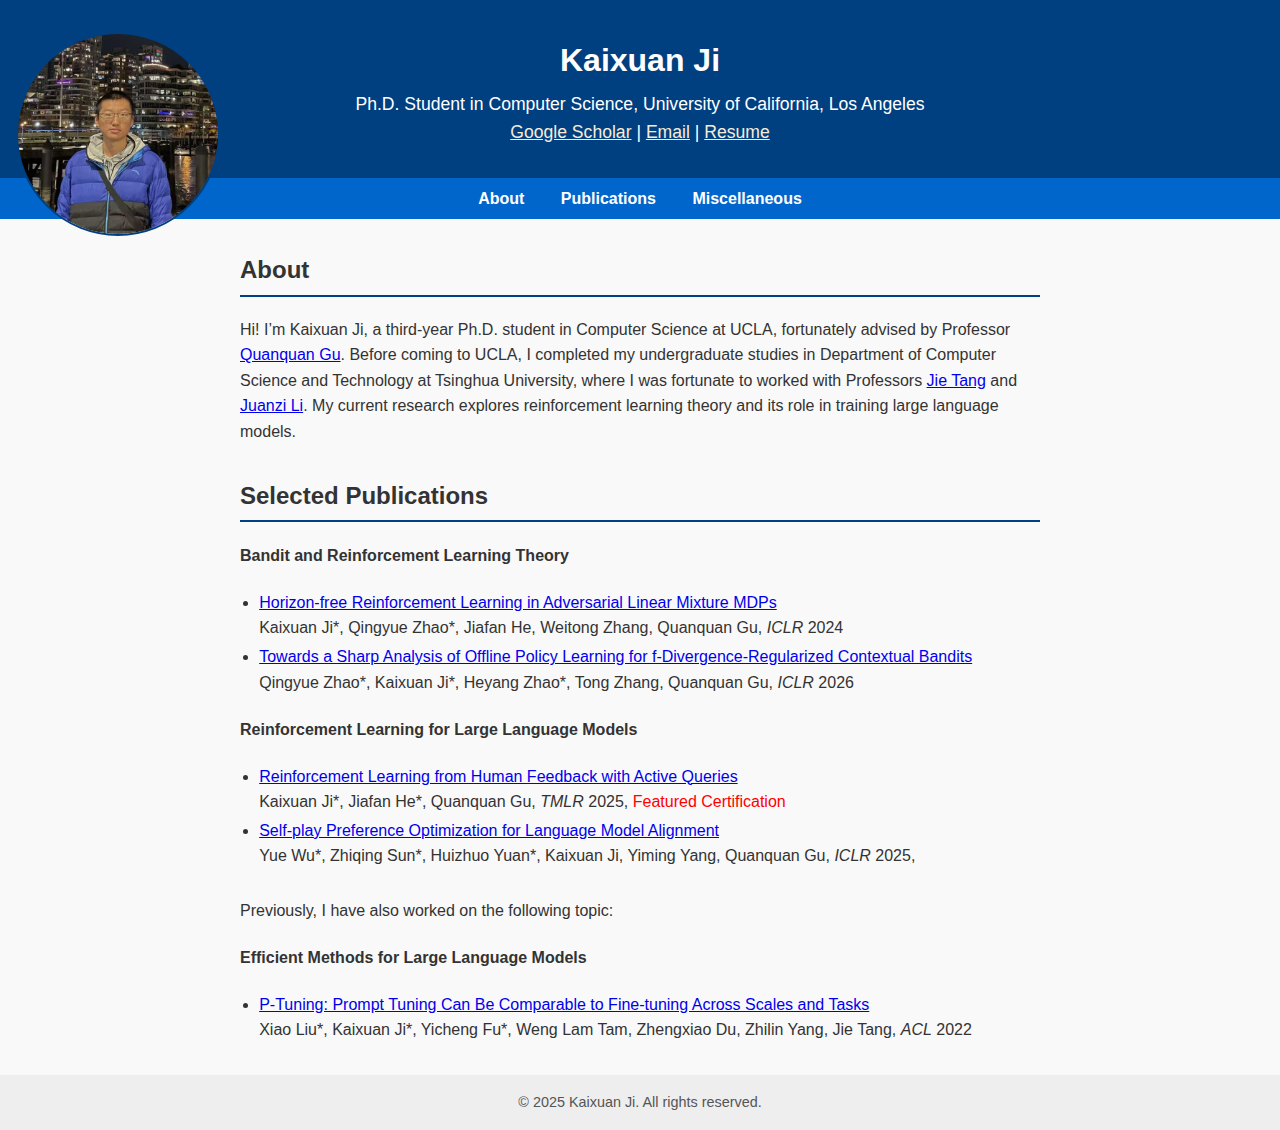
<file: index.html>
<!DOCTYPE html>
<html lang="en">
<head>
  <meta charset="UTF-8">
  <meta name="viewport" content="width=device-width, initial-scale=1.0">
  <title>Kaixuan Ji - Academic Homepage</title>
  <link rel="stylesheet" href="style.css">
</head>
<body>

<header>
    <div class="container">
        <div class="header-left">
            <img src="profile.png" alt="Kaixuan Ji" class="avatar">
        </div>
        <div class="header-center">
            <h1>Kaixuan Ji</h1>
            <p>Ph.D. Student in Computer Science, University of California, Los Angeles</p>
            <p>
                <a href="https://scholar.google.com/citations?user=FOoKDukAAAAJ&hl=en" target="_blank", style="color: antiquewhite;">Google Scholar</a> |
                <a href="mailto:kaixuanji@cs.ucla.edu" target="_blank", style="color: antiquewhite;">Email</a> |
                <a href="Resume_Kaixuan_Ji.pdf" target="_blank", style="color: antiquewhite;">Resume</a>
                <!-- Email: <a href="mailto:kaixuanji@cs.ucla.edu> -->
            </p>
        </div>
    </div>
</header>

<nav>
  <a href="index.html">About</a>
  <a href="publication.html">Publications</a>
  <a href="misc.html">Miscellaneous</a>
</nav>

<section id="about">
  <h2>About</h2>
  <p>Hi! I’m Kaixuan Ji, a third-year Ph.D. student in Computer Science at UCLA, fortunately advised by Professor <a href="https://web.cs.ucla.edu/~qgu/">Quanquan Gu</a>. Before coming to UCLA, I completed my undergraduate studies in Department of Computer Science and Technology at Tsinghua University, where I was fortunate to worked with Professors <a href="https://keg.cs.tsinghua.edu.cn/jietang/">Jie Tang</a> and <a href="https://keg.cs.tsinghua.edu.cn/persons/ljz/">Juanzi Li</a>. My current research explores reinforcement learning theory and its role in training large language models.</p>
</section>

<section id="research">
  <h2>Selected Publications</h2>
  
  <h4>Bandit and Reinforcement Learning Theory</h4>
  <ul>
    <li> <p> <a href="https://arxiv.org/abs/2305.08359">Horizon-free Reinforcement Learning in Adversarial Linear Mixture MDPs</a> 
        <br> Kaixuan Ji*, Qingyue Zhao*, Jiafan He, Weitong Zhang, Quanquan Gu, <i>ICLR</i> 2024 </p>
    </li>
    <li> <p> <a href="https://arxiv.org/abs/2502.06051v2">Towards a Sharp Analysis of Offline Policy Learning for f-Divergence-Regularized Contextual Bandits</a> 
        <br> Qingyue Zhao*, Kaixuan Ji*, Heyang Zhao*, Tong Zhang, Quanquan Gu, <i>ICLR</i> 2026 </p>
    </li>
  </ul>

  <h4>Reinforcement Learning for Large Language Models</h4>
  <ul>
    <li> <p> <a href="https://arxiv.org/abs/2402.09401">Reinforcement Learning from Human Feedback with Active Queries</a> 
        <br> Kaixuan Ji*, Jiafan He*, Quanquan Gu, <i>TMLR</i> 2025, <font color="red">Featured Certification</font> </p>
    </li>
    <li> <p> <a href="https://arxiv.org/abs/2405.00675">Self-play Preference Optimization for Language Model Alignment</a> 
        <br>Yue Wu*, Zhiqing Sun*, Huizhuo Yuan*, Kaixuan Ji, Yiming Yang, Quanquan Gu, <i>ICLR</i> 2025, </p>
    </li>
  </ul>

  <br>Previously, I have also worked on the following topic:
  <h4>Efficient Methods for Large Language Models</h4>
  <ul>
    <li> <p> <a href="https://arxiv.org/abs/2110.07602">P-Tuning: Prompt Tuning Can Be Comparable to Fine-tuning Across Scales and Tasks</a> 
        <br> Xiao Liu*, Kaixuan Ji*, Yicheng Fu*, Weng Lam Tam, Zhengxiao Du, Zhilin Yang, Jie Tang, <i>ACL</i> 2022 </p>
    </li>
  </ul>

</section>

<!-- <section id="contact">
  <h2>Contact</h2>
  <p>Email: <a href="mailto:kaixuanji@ucla.edu">kaixuanji@ucla.edu</a></p>
  <p>GitHub: <a href="https://github.com/kaixuanji" target="_blank">github.com/kaixuanji</a></p>
</section> -->

<footer>
  &copy; 2025 Kaixuan Ji. All rights reserved.
</footer>

</body>
</html>
</file>
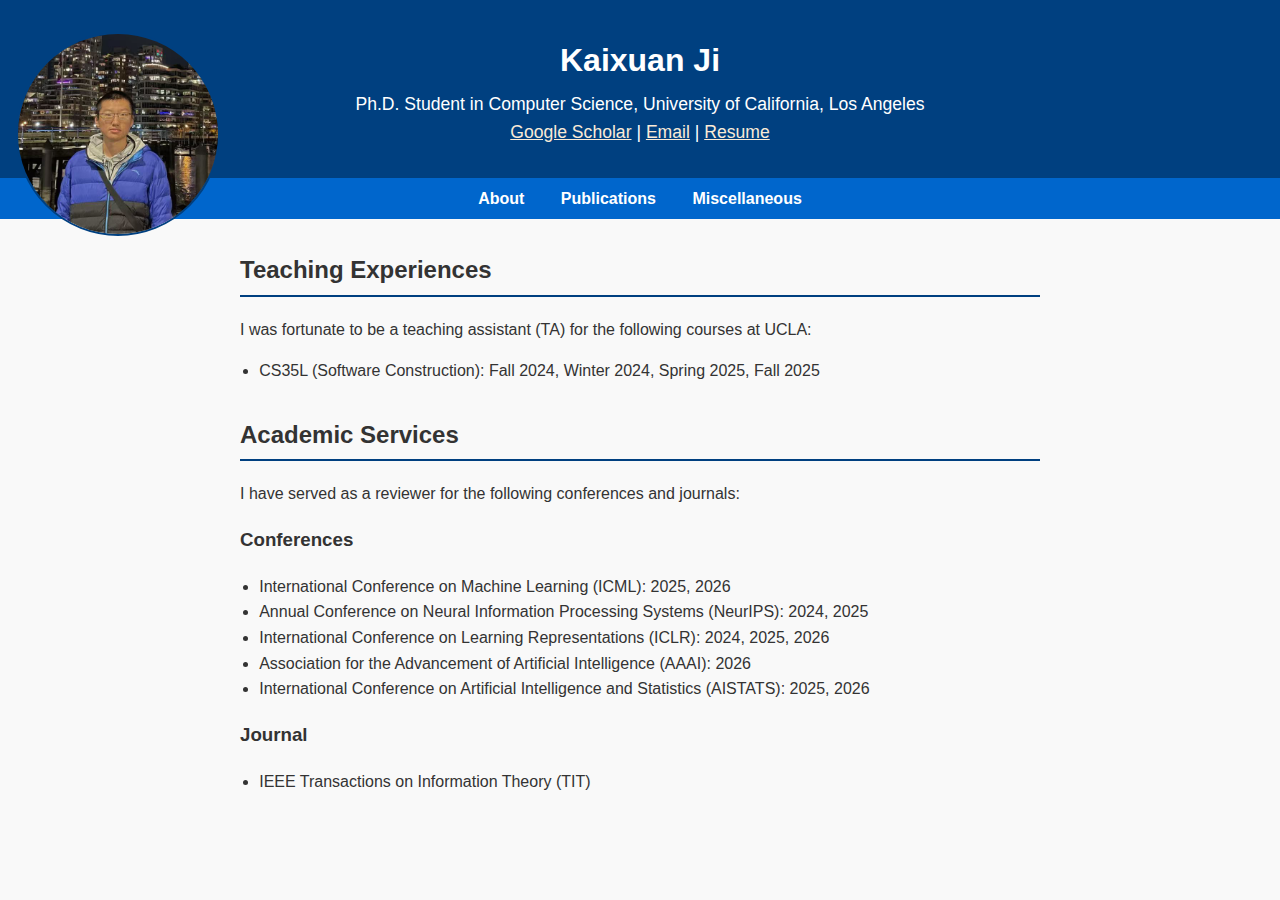
<file: misc.html>
<!DOCTYPE html>
<html lang="en">
<head>
  <meta charset="UTF-8">
  <meta name="viewport" content="width=device-width, initial-scale=1.0">
  <title>Kaixuan Ji - Academic Homepage</title>
  <link rel="stylesheet" href="style.css">
</head>
<body>

<header>
    <div class="container">
        <div class="header-left">
            <img src="profile.png" alt="Kaixuan Ji" class="avatar">
        </div>
        <div class="header-center">
            <h1>Kaixuan Ji</h1>
            <p>Ph.D. Student in Computer Science, University of California, Los Angeles</p>
            <p>
                <a href="https://scholar.google.com/citations?user=FOoKDukAAAAJ&hl=en" target="_blank", style="color: antiquewhite;">Google Scholar</a> |
                <a href="mailto:kaixuanji@cs.ucla.edu" target="_blank", style="color: antiquewhite;">Email</a> |
                <a href="Resume_Kaixuan_Ji.pdf" target="_blank", style="color: antiquewhite;">Resume</a>
                <!-- Email: <a href="mailto:kaixuanji@cs.ucla.edu> -->
            </p>
        </div>
    </div>
</header>

<nav>
  <a href="index.html">About</a>
  <a href="publication.html">Publications</a>
  <a href="misc.html">Miscellaneous</a>
</nav>

<section id="Teaching Experiences">
  <h2>Teaching Experiences</h2>
  I was fortunate to be a teaching assistant (TA) for the following courses at UCLA:
  <ul>
    <li>CS35L (Software Construction): Fall 2024, Winter 2024, Spring 2025, Fall 2025</li>
  </ul>
</section>

<section id="Academic Service">
  <h2>Academic Services</h2>
    I have served as a reviewer for the following conferences and journals:
  <h3>Conferences</h3>
  <ul>
    <li>International Conference on Machine Learning (ICML): 2025, 2026</li>
    <li>Annual Conference on Neural Information Processing Systems (NeurIPS): 2024, 2025</li>
    <li>International Conference on Learning Representations (ICLR): 2024, 2025, 2026</li>
    <li>Association for the Advancement of Artificial Intelligence (AAAI): 2026</li>
    <li>International Conference on Artificial Intelligence and Statistics (AISTATS): 2025, 2026</li>
  </ul>
  <h3>Journal</h3>
  <ul>
    <li>IEEE Transactions on Information Theory (TIT)</li>
  </ul>
</section>
</file>
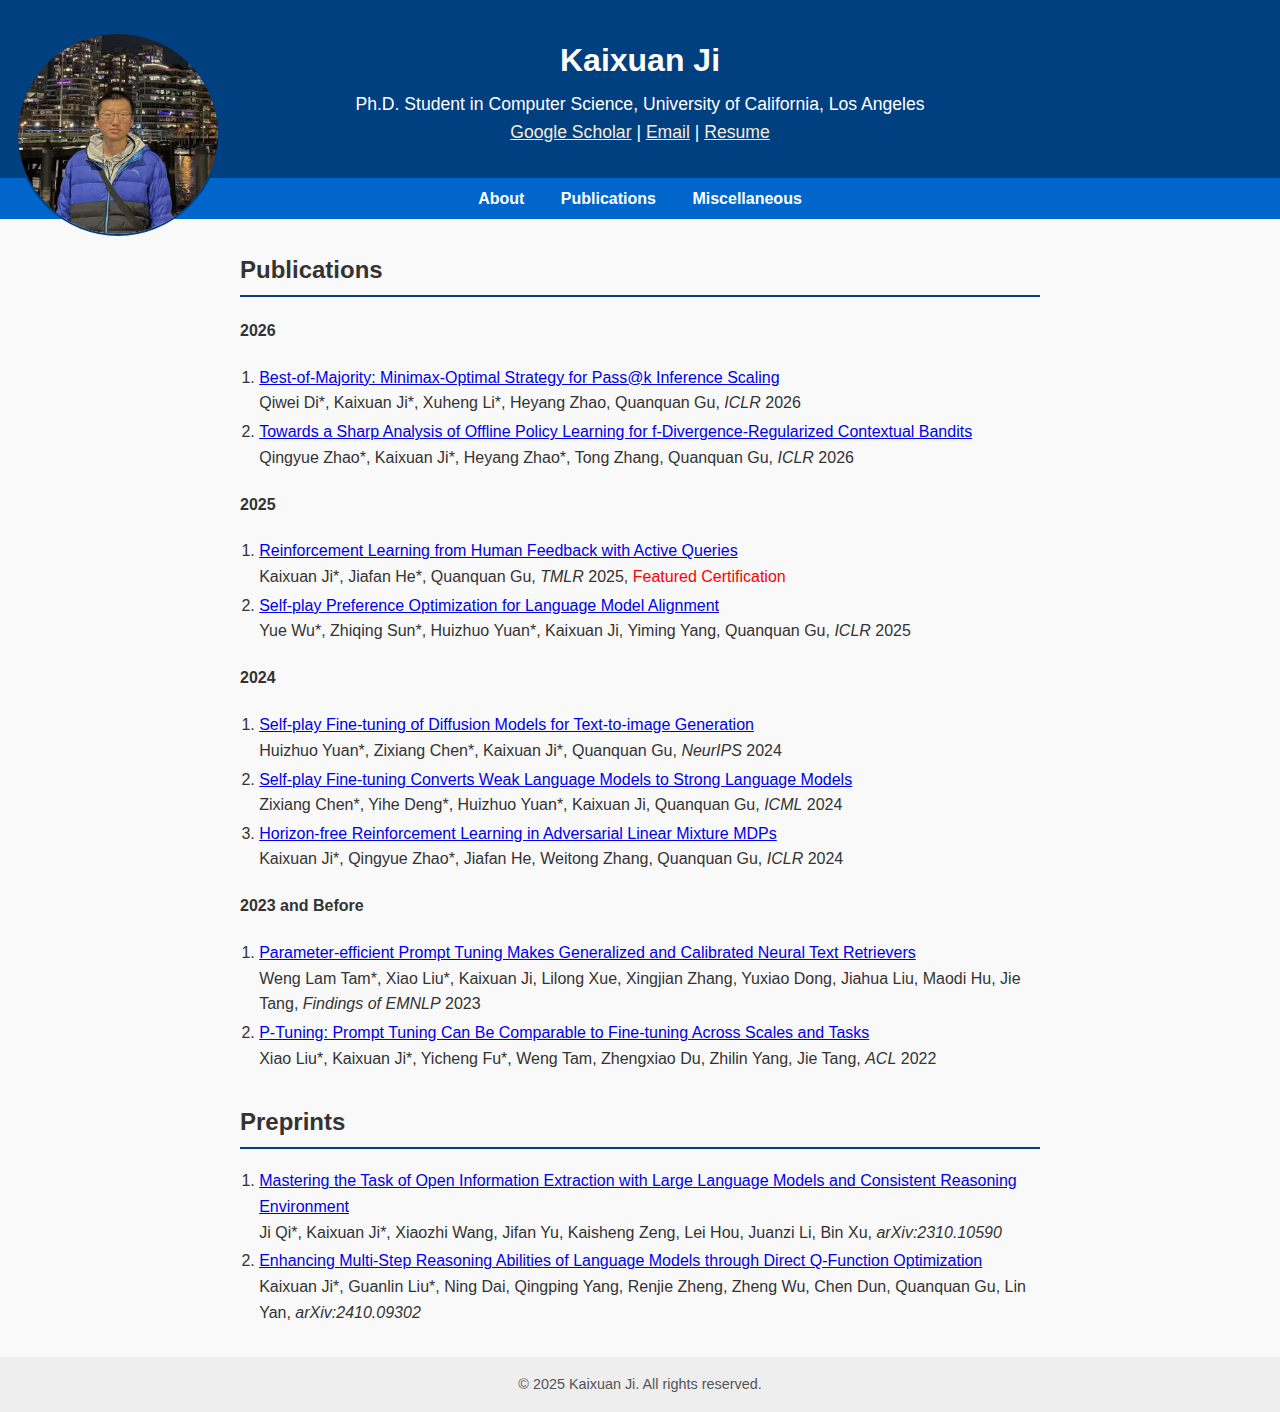
<file: publication.html>
<!DOCTYPE html>
<html lang="en">
<head>
  <meta charset="UTF-8">
  <meta name="viewport" content="width=device-width, initial-scale=1.0">
  <title>Kaixuan Ji - Academic Homepage</title>
  <link rel="stylesheet" href="style.css">
</head>
<body>

<header>
    <div class="container">
        <div class="header-left">
            <img src="profile.png" alt="Kaixuan Ji" class="avatar">
        </div>
        <div class="header-center">
            <h1>Kaixuan Ji</h1>
            <p>Ph.D. Student in Computer Science, University of California, Los Angeles</p>
            <p>
                <a href="https://scholar.google.com/citations?user=FOoKDukAAAAJ&hl=en" target="_blank", style="color: antiquewhite;">Google Scholar</a> |
                <a href="mailto:kaixuanji@cs.ucla.edu" target="_blank", style="color: antiquewhite;">Email</a> |
                <a href="Resume_Kaixuan_Ji.pdf" target="_blank", style="color: antiquewhite;">Resume</a>
                <!-- Email: <a href="mailto:kaixuanji@cs.ucla.edu> -->
            </p>
        </div>
    </div>
</header>

<nav>
  <a href="index.html">About</a>
  <a href="publication.html">Publications</a>
  <a href="misc.html">Miscellaneous</a>
</nav>


<section id="publications">
  <h2>Publications</h2>

  <h4>2026</h4>
  <ol>
    <li> <p> <a href="https://arxiv.org/abs/2510.03199">Best-of-Majority: Minimax-Optimal Strategy for Pass@k Inference Scaling</a> 
        <br> Qiwei Di*, Kaixuan Ji*, Xuheng Li*, Heyang Zhao, Quanquan Gu, <i>ICLR</i> 2026 </p>
    </li>
    <li> <p> <a href="https://arxiv.org/abs/2502.06051">Towards a Sharp Analysis of Offline Policy Learning for f-Divergence-Regularized Contextual Bandits</a> 
        <br>Qingyue Zhao*, Kaixuan Ji*, Heyang Zhao*, Tong Zhang, Quanquan Gu, <i>ICLR</i> 2026 </p>
    </li>
  </ol>

  <h4>2025</h4>
  <ol>
    <li> <p> <a href="https://arxiv.org/abs/2402.09401">Reinforcement Learning from Human Feedback with Active Queries</a> 
        <br> Kaixuan Ji*, Jiafan He*, Quanquan Gu, <i>TMLR</i> 2025, <font color="red">Featured Certification</font> </p>
    </li>
    <li> <p> <a href="https://arxiv.org/abs/2405.00675">Self-play Preference Optimization for Language Model Alignment</a> 
        <br>Yue Wu*, Zhiqing Sun*, Huizhuo Yuan*, Kaixuan Ji, Yiming Yang, Quanquan Gu, <i>ICLR</i> 2025 </p>
    </li>
  </ol>

  <h4>2024</h4>
    <ol>
        <li> <p> <a href="https://proceedings.neurips.cc/paper_files/paper/2024/hash/860c1c657deafe09f64c013c2888bd7b-Abstract-Conference.html">Self-play Fine-tuning of Diffusion Models for Text-to-image Generation</a> 
            <br> Huizhuo Yuan*, Zixiang Chen*, Kaixuan Ji*, Quanquan Gu, <i>NeurIPS</i> 2024</p>
        </li>
        <li> <p> <a href="http://arxiv.org/abs/2401.01335">Self-play Fine-tuning Converts Weak Language Models to Strong Language Models</a> 
            <br>Zixiang Chen*, Yihe Deng*, Huizhuo Yuan*, Kaixuan Ji, Quanquan Gu, <i>ICML</i> 2024</p>
        </li>
        <li> <p> <a href="https://arxiv.org/abs/2305.08359">Horizon-free Reinforcement Learning in Adversarial Linear Mixture MDPs</a> 
            <br> Kaixuan Ji*, Qingyue Zhao*, Jiafan He, Weitong Zhang, Quanquan Gu, <i>ICLR</i> 2024 </p>
        </li>
    </ol>

    <h4>2023 and Before</h4>
    <ol>
        <li> <p> <a href="https://arxiv.org/abs/2207.07087">Parameter-efficient Prompt Tuning Makes Generalized and Calibrated Neural Text Retrievers</a> 
            <br>Weng Lam Tam*, Xiao Liu*, Kaixuan Ji, Lilong Xue, Xingjian Zhang, Yuxiao Dong, Jiahua Liu, Maodi Hu, Jie Tang, <i>Findings of EMNLP</i> 2023 </p>
        </li>
        <li> <p> <a href="https://aclanthology.org/2022.acl-short.8/">P-Tuning: Prompt Tuning Can Be Comparable to Fine-tuning Across Scales and Tasks</a> 
            <br>Xiao Liu*, Kaixuan Ji*, Yicheng Fu*, Weng Tam, Zhengxiao Du, Zhilin Yang, Jie Tang, <i>ACL</i> 2022 </p>
        </li>
    </ol>
    
</section>

<section id="preprints">
  <h2>Preprints</h2>
  <ol bottom-margin="2px">
    <li> <p> <a href="https://arxiv.org/abs/2310.10590">Mastering the Task of Open Information Extraction with Large Language Models and Consistent Reasoning Environment</a> 
        <br>Ji Qi*, Kaixuan Ji*, Xiaozhi Wang, Jifan Yu, Kaisheng Zeng, Lei Hou, Juanzi Li, Bin Xu, <i>arXiv:2310.10590</i></p>
    </li>
    <li> <p> <a href="https://arxiv.org/abs/2410.09302">Enhancing Multi-Step Reasoning Abilities of Language Models through Direct Q-Function Optimization</a> 
        <br> Kaixuan Ji*, Guanlin Liu*, Ning Dai, Qingping Yang, Renjie Zheng, Zheng Wu, Chen Dun, Quanquan Gu, Lin Yan, <i>arXiv:2410.09302</i> </p>
    </li>
  </ol>
</section>

<footer>
  &copy; 2025 Kaixuan Ji. All rights reserved.
</footer>

</body>
</html>
</file>
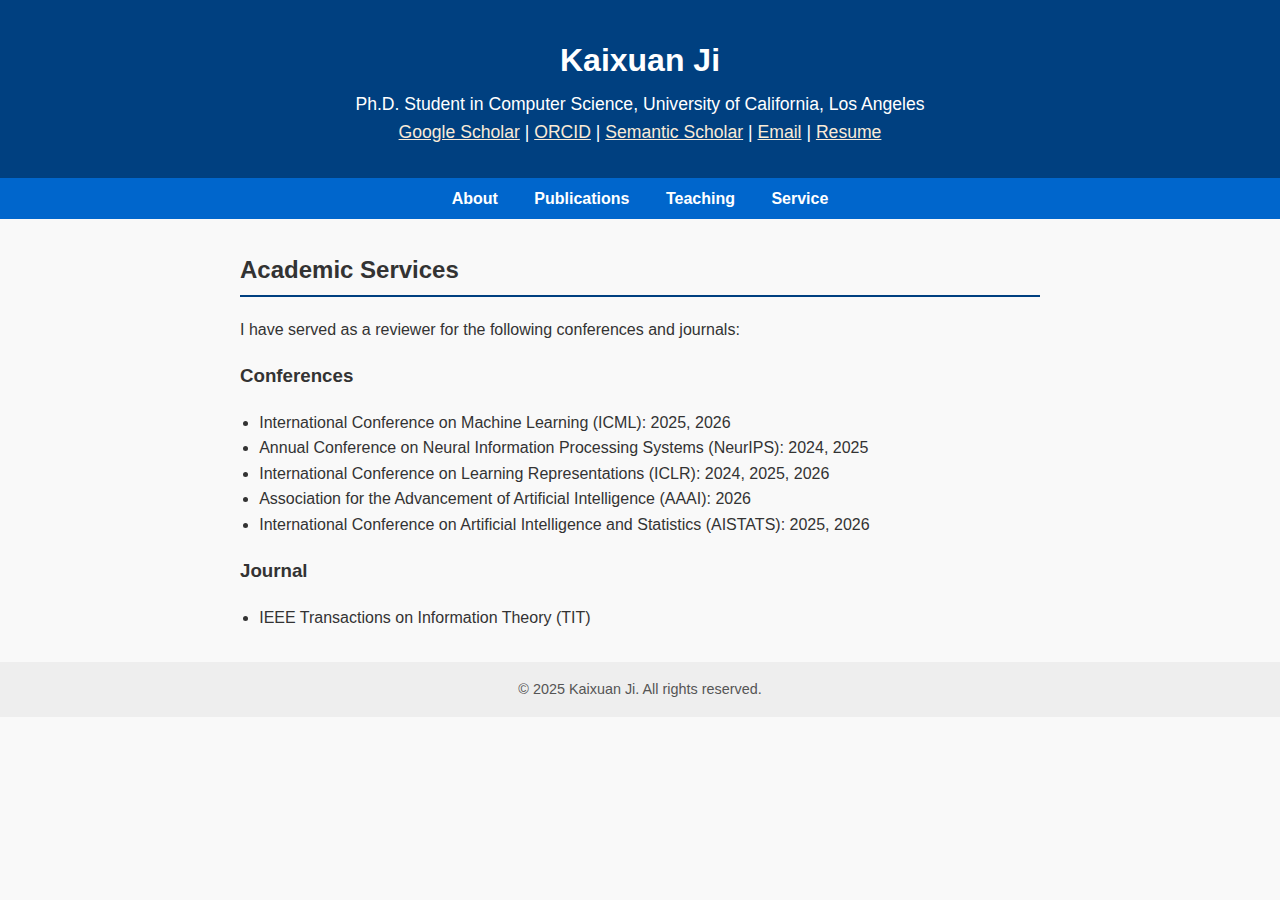
<file: review.html>
<!DOCTYPE html>
<html lang="en">
<head>
  <meta charset="UTF-8">
  <meta name="viewport" content="width=device-width, initial-scale=1.0">
  <title>Academic Service | Kaixuan Ji</title>
  <link rel="stylesheet" href="style.css">
</head>
<body>

<div id="site-header"></div>
<script>
  fetch('header.html').then(r => r.text()).then(html => {
    document.getElementById('site-header').innerHTML = html;
  });
</script>

<section id="service">
  <h2>Academic Services</h2>
  I have served as a reviewer for the following conferences and journals:
  <h3>Conferences</h3>
  <ul>
    <li>International Conference on Machine Learning (ICML): 2025, 2026</li>
    <li>Annual Conference on Neural Information Processing Systems (NeurIPS): 2024, 2025</li>
    <li>International Conference on Learning Representations (ICLR): 2024, 2025, 2026</li>
    <li>Association for the Advancement of Artificial Intelligence (AAAI): 2026</li>
    <li>International Conference on Artificial Intelligence and Statistics (AISTATS): 2025, 2026</li>
  </ul>
  <h3>Journal</h3>
  <ul>
    <li>IEEE Transactions on Information Theory (TIT)</li>
  </ul>
</section>

<footer>
  &copy; 2025 Kaixuan Ji. All rights reserved.
</footer>

</body>
</html>
</file>
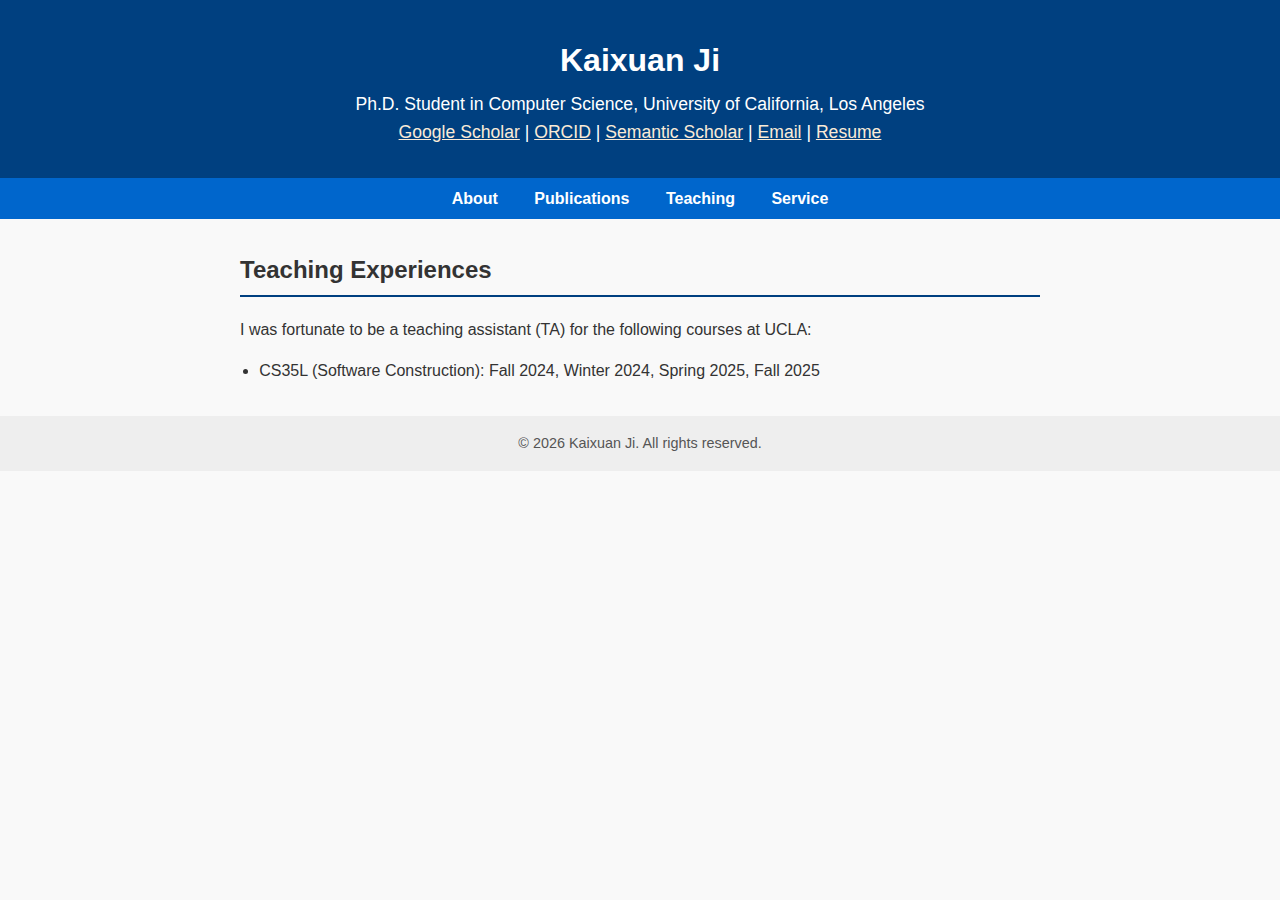
<file: teaching.html>
<!DOCTYPE html>
<html lang="en">
<head>
  <meta charset="UTF-8">
  <meta name="viewport" content="width=device-width, initial-scale=1.0">
  <title>Teaching | Kaixuan Ji</title>
  <link rel="stylesheet" href="style.css">
</head>
<body>

<div id="site-header"></div>
<script>
  fetch('header.html').then(r => r.text()).then(html => {
    document.getElementById('site-header').innerHTML = html;
  });
</script>

<section id="teaching">
  <h2>Teaching Experiences</h2>
  I was fortunate to be a teaching assistant (TA) for the following courses at UCLA:
  <ul>
    <li>CS35L (Software Construction): Fall 2024, Winter 2024, Spring 2025, Fall 2025</li>
  </ul>
</section>

<footer>
  &copy; <span id="footer-year"></span> Kaixuan Ji. All rights reserved.
  <script>document.getElementById('footer-year').textContent = new Date().getFullYear();</script>
</footer>

</body>
</html>
</file>
<file: style.css>
/* style.css */

/* Header with avatar */

.container {
  display: flex;
}

header {
  display: flex;
  align-items: center;
  justify-content: center; /* keeps center content in middle */
  position: relative; /* allows absolute positioning of left avatar if needed */
  padding: 2rem 1rem;
}

.header-left {
  position: absolute;
  left: 1rem;
}

@media (max-width: 600px) {
  header {
    flex-direction: column;
    align-items: center;
  }

  .header-left {
    position: static;
    margin-bottom: 0.75rem;
  }
}

.header-left .avatar {
  width: 200px; /* adjust size */
  height: 200px;
  border-radius: 50%;
  object-fit: cover;
  border: 2px solid #004080;
}

.header-center {
  text-align: center;
}

.header-text h1 {
  margin: 0.2rem 0;
  font-size: 2rem;
}

.header-text p {
  margin: 0;
  font-size: 1.1rem;
}

body {
  font-family: Arial, sans-serif;
  line-height: 1.6;
  margin: 0;
  padding: 0;
  background: #f9f9f9;
  color: #333;
}

header {
  background: #004080;
  color: white;
  padding: 2rem 1rem;
  text-align: center;
}

header h1 {
  margin: 0.2rem 0;
  font-size: 2rem;
}

header p {
  margin: 0;
  font-size: 1.1rem;
}

nav {
  background: #0066cc;
  text-align: center;
  padding: 0.5rem 0;
}

nav a {
  color: white;
  margin: 0 1rem;
  text-decoration: none;
  font-weight: bold;
}

nav a:hover {
  text-decoration: underline;
}

section {
  max-width: 800px;
  margin: 2rem auto;
  padding: 0 1rem;
}

h2 {
  border-bottom: 2px solid #004080;
  padding-bottom: 0.3rem;
}

ul {
  padding-left: 1.2rem;
  margin-bottom: 2px;
}

ul p {
  margin: 0.2rem 0;
}

ol {
  padding-left: 1.2rem;
  margin-bottom: 2px;
}

ol p {
  margin: 0.2rem 0;
}

footer {
  text-align: center;
  padding: 1rem;
  background: #eee;
  font-size: 0.9rem;
  color: #555;
}
</file>
